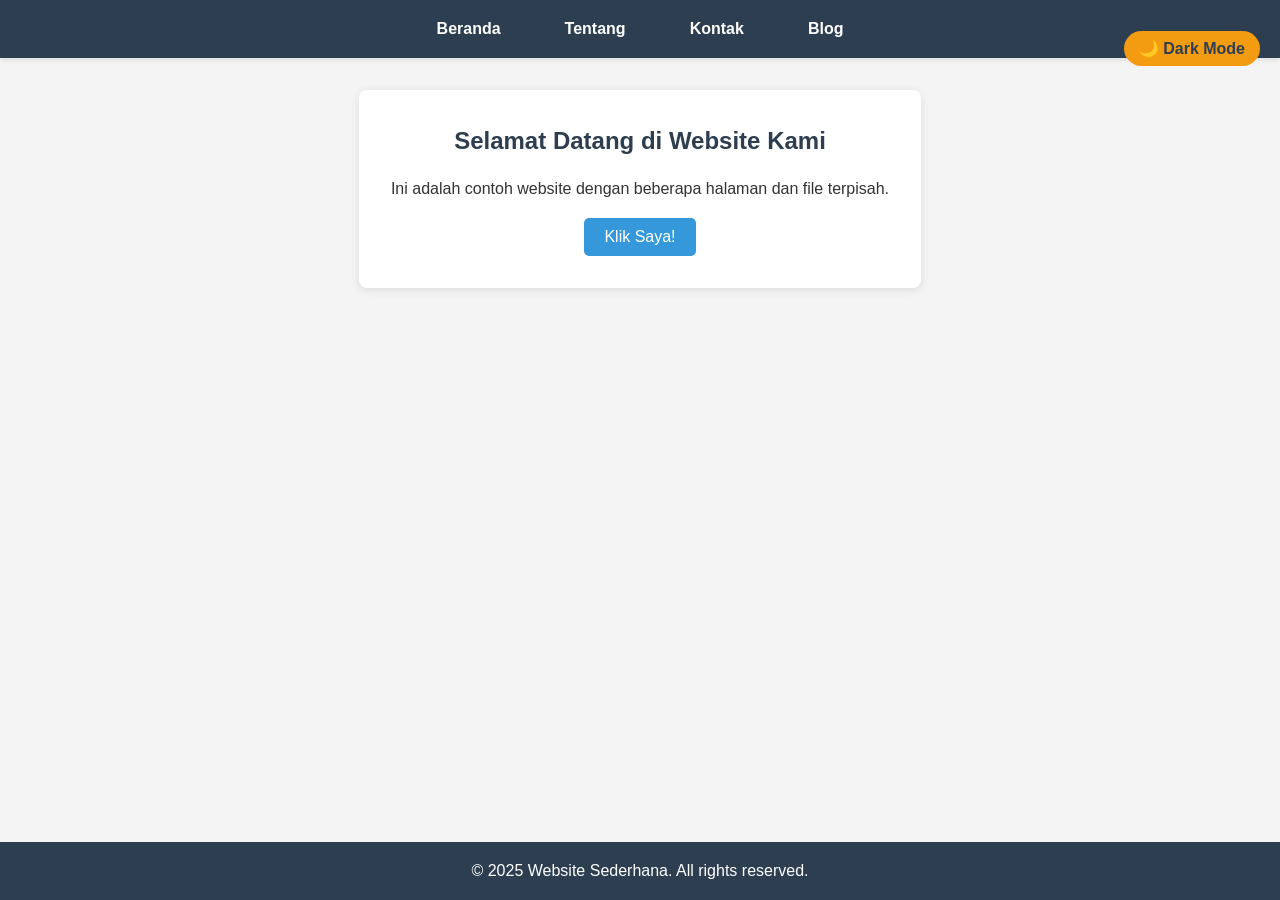
<file: index.html>
<!DOCTYPE html>
<html lang="id">
<head>
    <meta charset="UTF-8">
    <meta name="viewport" content="width=device-width, initial-scale=1.0">
    <title>Beranda | Website Sederhana</title>
    <link rel="stylesheet" href="style.css">
</head>
<body>
    <header>
        <nav>
            <ul>
                <li><a href="index.html">Beranda</a></li>
                <li><a href="about.html">Tentang</a></li>
                <li><a href="contact.html">Kontak</a></li>
                <li><a href="blog.html">Blog</a></li>
            </ul>
        </nav>
        <button id="darkModeToggle" class="dark-mode-btn">🌙 Dark Mode</button>
    </header>

    <main>
        <section class="hero">
            <h1>Selamat Datang di Website Kami</h1>
            <p>Ini adalah contoh website dengan beberapa halaman dan file terpisah.</p>
            <button id="welcomeBtn">Klik Saya!</button>
        </section>
    </main>

    <footer>
        <p>&copy; 2025 Website Sederhana. All rights reserved.</p>
    </footer>

    <script src="script.js"></script>
</body>
</html>
</file>
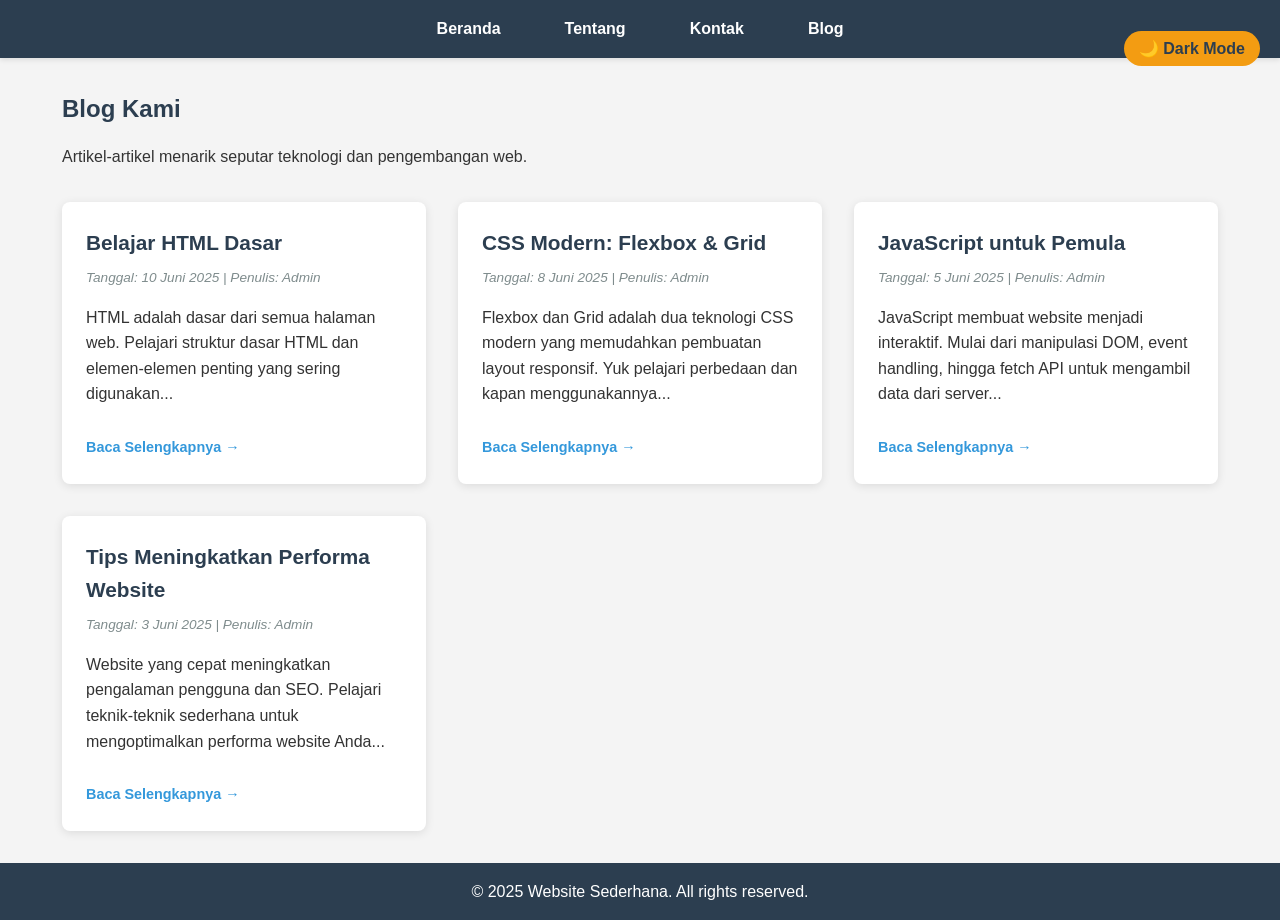
<file: blog.html>
<!DOCTYPE html>
<html lang="id">
<head>
    <meta charset="UTF-8">
    <meta name="viewport" content="width=device-width, initial-scale=1.0">
    <title>Blog | Website Sederhana</title>
    <link rel="stylesheet" href="style.css">
</head>
<body>
    <header>
        <nav>
            <ul>
                <li><a href="index.html">Beranda</a></li>
                <li><a href="about.html">Tentang</a></li>
                <li><a href="contact.html">Kontak</a></li>
                <li><a href="blog.html">Blog</a></li>
            </ul>
        </nav>
        <button id="darkModeToggle" class="dark-mode-btn">🌙 Dark Mode</button>
    </header>

    <main>
        <section class="blog">
            <h1>Blog Kami</h1>
            <p>Artikel-artikel menarik seputar teknologi dan pengembangan web.</p>
            
            <div class="blog-grid">
                <article class="blog-card">
                    <h2>Belajar HTML Dasar</h2>
                    <div class="blog-meta">Tanggal: 10 Juni 2025 | Penulis: Admin</div>
                    <p>HTML adalah dasar dari semua halaman web. Pelajari struktur dasar HTML dan elemen-elemen penting yang sering digunakan...</p>
                    <button class="read-more" data-title="Belajar HTML Dasar" data-content="HTML (HyperText Markup Language) adalah bahasa markup standar untuk membuat halaman web. HTML menggunakan tag-tag seperti <h1>, <p>, <div>, dan masih banyak lagi untuk membangun struktur konten.">Baca Selengkapnya →</button>
                </article>

                <article class="blog-card">
                    <h2>CSS Modern: Flexbox & Grid</h2>
                    <div class="blog-meta">Tanggal: 8 Juni 2025 | Penulis: Admin</div>
                    <p>Flexbox dan Grid adalah dua teknologi CSS modern yang memudahkan pembuatan layout responsif. Yuk pelajari perbedaan dan kapan menggunakannya...</p>
                    <button class="read-more" data-title="CSS Modern: Flexbox & Grid" data-content="Flexbox cocok untuk layout satu dimensi (baris atau kolom), sementara Grid lebih powerful untuk layout dua dimensi (baris DAN kolom). Kombinasikan keduanya untuk hasil maksimal!">Baca Selengkapnya →</button>
                </article>

                <article class="blog-card">
                    <h2>JavaScript untuk Pemula</h2>
                    <div class="blog-meta">Tanggal: 5 Juni 2025 | Penulis: Admin</div>
                    <p>JavaScript membuat website menjadi interaktif. Mulai dari manipulasi DOM, event handling, hingga fetch API untuk mengambil data dari server...</p>
                    <button class="read-more" data-title="JavaScript untuk Pemula" data-content="JavaScript adalah bahasa pemrograman yang berjalan di browser. Dengan JS, kamu bisa membuat website yang dinamis, seperti menampilkan popup, mengubah konten tanpa reload, atau bahkan membuat game sederhana!">Baca Selengkapnya →</button>
                </article>

                <article class="blog-card">
                    <h2>Tips Meningkatkan Performa Website</h2>
                    <div class="blog-meta">Tanggal: 3 Juni 2025 | Penulis: Admin</div>
                    <p>Website yang cepat meningkatkan pengalaman pengguna dan SEO. Pelajari teknik-teknik sederhana untuk mengoptimalkan performa website Anda...</p>
                    <button class="read-more" data-title="Tips Meningkatkan Performa Website" data-content="Beberapa tips: kompres gambar, gunakan lazy loading, minify CSS/JS, manfaatkan browser caching, dan pilih hosting yang cepat.">Baca Selengkapnya →</button>
                </article>
            </div>
        </section>
    </main>

    <!-- Modal untuk popup artikel -->
    <div id="blogModal" class="modal">
        <div class="modal-content">
            <span class="close-modal">&times;</span>
            <h2 id="modalTitle"></h2>
            <p id="modalContent"></p>
        </div>
    </div>

    <footer>
        <p>&copy; 2025 Website Sederhana. All rights reserved.</p>
    </footer>

    <script src="script.js"></script>
</body>
</html>
</file>
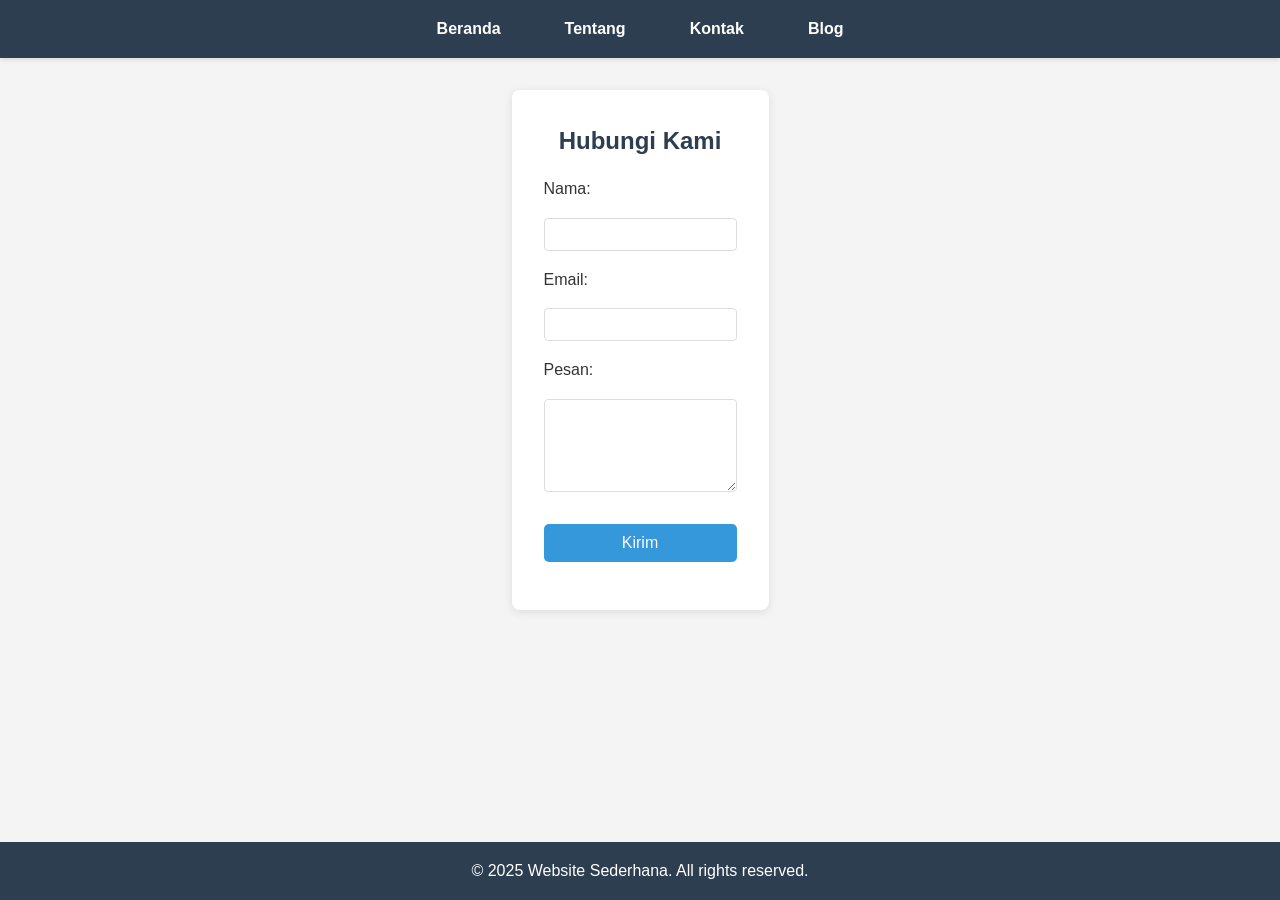
<file: contact.html>
<!DOCTYPE html>
<html lang="id">
<head>
    <meta charset="UTF-8">
    <meta name="viewport" content="width=device-width, initial-scale=1.0">
    <title>Kontak | Website Sederhana</title>
    <link rel="stylesheet" href="style.css">
</head>
<body>
    <header>
        <nav>
            <ul>
                <li><a href="index.html">Beranda</a></li>
                <li><a href="about.html">Tentang</a></li>
                <li><a href="contact.html">Kontak</a></li>
                <li><a href="blog.html">Blog</a></li>
            </ul>
        </nav>
    </header>

    <main>
        <section class="contact">
            <h1>Hubungi Kami</h1>
            <form id="contactForm">
                <label for="name">Nama:</label>
                <input type="text" id="name" name="name" required>

                <label for="email">Email:</label>
                <input type="email" id="email" name="email" required>

                <label for="message">Pesan:</label>
                <textarea id="message" name="message" rows="5" required></textarea>

                <button type="submit">Kirim</button>
            </form>
            <div id="formStatus"></div>
        </section>
    </main>

    <footer>
        <p>&copy; 2025 Website Sederhana. All rights reserved.</p>
    </footer>

    <script src="script.js"></script>
</body>
</html>
</file>
<file: style.css>
* {
    margin: 0;
    padding: 0;
    box-sizing: border-box;
}

body {
    font-family: 'Segoe UI', Tahoma, Geneva, Verdana, sans-serif;
    line-height: 1.6;
    color: #333;
    background-color: #f4f4f4;
    min-height: 100vh;
    display: flex;
    flex-direction: column;
}

header {
    background-color: #2c3e50;
    color: white;
    padding: 1rem 0;
    box-shadow: 0 2px 5px rgba(0,0,0,0.1);
}

nav ul {
    list-style: none;
    display: flex;
    justify-content: center;
    gap: 2rem;
}

nav ul li a {
    color: white;
    text-decoration: none;
    font-weight: bold;
    padding: 0.5rem 1rem;
    transition: background-color 0.3s;
    border-radius: 5px;
}

nav ul li a:hover {
    background-color: #34495e;
}

main {
    flex: 1;
    max-width: 1200px;
    margin: 2rem auto;
    padding: 0 1rem;
}

.hero, .about, .contact {
    background-color: white;
    padding: 2rem;
    border-radius: 8px;
    box-shadow: 0 2px 10px rgba(0,0,0,0.1);
    text-align: center;
}

h1 {
    color: #2c3e50;
    margin-bottom: 1rem;
}

button {
    background-color: #3498db;
    color: white;
    border: none;
    padding: 10px 20px;
    font-size: 1rem;
    border-radius: 5px;
    cursor: pointer;
    margin-top: 1rem;
    transition: background-color 0.3s;
}

button:hover {
    background-color: #2980b9;
}

form {
    display: flex;
    flex-direction: column;
    gap: 1rem;
    max-width: 500px;
    margin: 1rem auto;
    text-align: left;
}

input, textarea {
    padding: 0.5rem;
    border: 1px solid #ddd;
    border-radius: 4px;
    font-family: inherit;
}

footer {
    background-color: #2c3e50;
    color: white;
    text-align: center;
    padding: 1rem;
    margin-top: auto;
}

img {
    max-width: 100%;
    height: auto;
    margin-top: 1rem;
    border-radius: 8px;
}

#formStatus {
    margin-top: 1rem;
    font-weight: bold;
}

/* Dark Mode Styles */
body.dark-mode {
    background-color: #1a1a2e;
    color: #eee;
}

body.dark-mode header,
body.dark-mode footer {
    background-color: #16213e;
}

body.dark-mode .hero,
body.dark-mode .about,
body.dark-mode .contact,
body.dark-mode .blog-card {
    background-color: #0f3460;
    color: #eee;
    box-shadow: 0 2px 10px rgba(0,0,0,0.3);
}

body.dark-mode h1,
body.dark-mode h2 {
    color: #e94560;
}

body.dark-mode button:not(.read-more) {
    background-color: #e94560;
}

body.dark-mode button:not(.read-more):hover {
    background-color: #c73e54;
}

body.dark-mode input,
body.dark-mode textarea {
    background-color: #16213e;
    color: #eee;
    border-color: #e94560;
}

/* Dark Mode Toggle Button */
.dark-mode-btn {
    position: absolute;
    top: 15px;
    right: 20px;
    background-color: #f39c12;
    color: #2c3e50;
    border: none;
    padding: 8px 15px;
    border-radius: 20px;
    cursor: pointer;
    font-weight: bold;
    transition: all 0.3s;
}

.dark-mode-btn:hover {
    background-color: #e67e22;
    transform: scale(1.05);
}

body.dark-mode .dark-mode-btn {
    background-color: #e94560;
    color: white;
}

/* Blog Grid */
.blog-grid {
    display: grid;
    grid-template-columns: repeat(auto-fit, minmax(300px, 1fr));
    gap: 2rem;
    margin-top: 2rem;
}

.blog-card {
    background-color: white;
    border-radius: 8px;
    padding: 1.5rem;
    box-shadow: 0 2px 10px rgba(0,0,0,0.1);
    transition: transform 0.3s, box-shadow 0.3s;
    text-align: left;
}

.blog-card:hover {
    transform: translateY(-5px);
    box-shadow: 0 5px 20px rgba(0,0,0,0.15);
}

.blog-card h2 {
    color: #2c3e50;
    margin-bottom: 0.5rem;
    font-size: 1.3rem;
}

.blog-meta {
    font-size: 0.85rem;
    color: #7f8c8d;
    margin-bottom: 1rem;
    font-style: italic;
}

.blog-card p {
    margin-bottom: 1rem;
}

.read-more {
    background: none;
    border: none;
    color: #3498db;
    cursor: pointer;
    padding: 0;
    font-size: 0.9rem;
    font-weight: bold;
    transition: color 0.3s;
}

.read-more:hover {
    color: #2980b9;
    text-decoration: underline;
}

body.dark-mode .read-more {
    color: #e94560;
}

body.dark-mode .blog-meta {
    color: #bbb;
}

/* Modal Styles */
.modal {
    display: none;
    position: fixed;
    z-index: 1000;
    left: 0;
    top: 0;
    width: 100%;
    height: 100%;
    background-color: rgba(0,0,0,0.5);
    animation: fadeIn 0.3s;
}

.modal-content {
    background-color: white;
    margin: 15% auto;
    padding: 2rem;
    border-radius: 8px;
    width: 80%;
    max-width: 500px;
    position: relative;
    animation: slideDown 0.3s;
}

body.dark-mode .modal-content {
    background-color: #0f3460;
    color: #eee;
}

.close-modal {
    position: absolute;
    right: 20px;
    top: 10px;
    font-size: 28px;
    font-weight: bold;
    cursor: pointer;
    transition: color 0.3s;
}

.close-modal:hover {
    color: #e94560;
}

@keyframes fadeIn {
    from { opacity: 0; }
    to { opacity: 1; }
}

@keyframes slideDown {
    from {
        transform: translateY(-50px);
        opacity: 0;
    }
    to {
        transform: translateY(0);
        opacity: 1;
    }
}

/* Responsive adjustment for dark mode button */
@media (max-width: 768px) {
    header {
        position: relative;
        padding-top: 60px;
    }
    
    .dark-mode-btn {
        top: 10px;
        right: 10px;
        font-size: 0.8rem;
        padding: 5px 10px;
    }
    
    nav ul {
        flex-wrap: wrap;
        gap: 1rem;
    }
}
</file>
